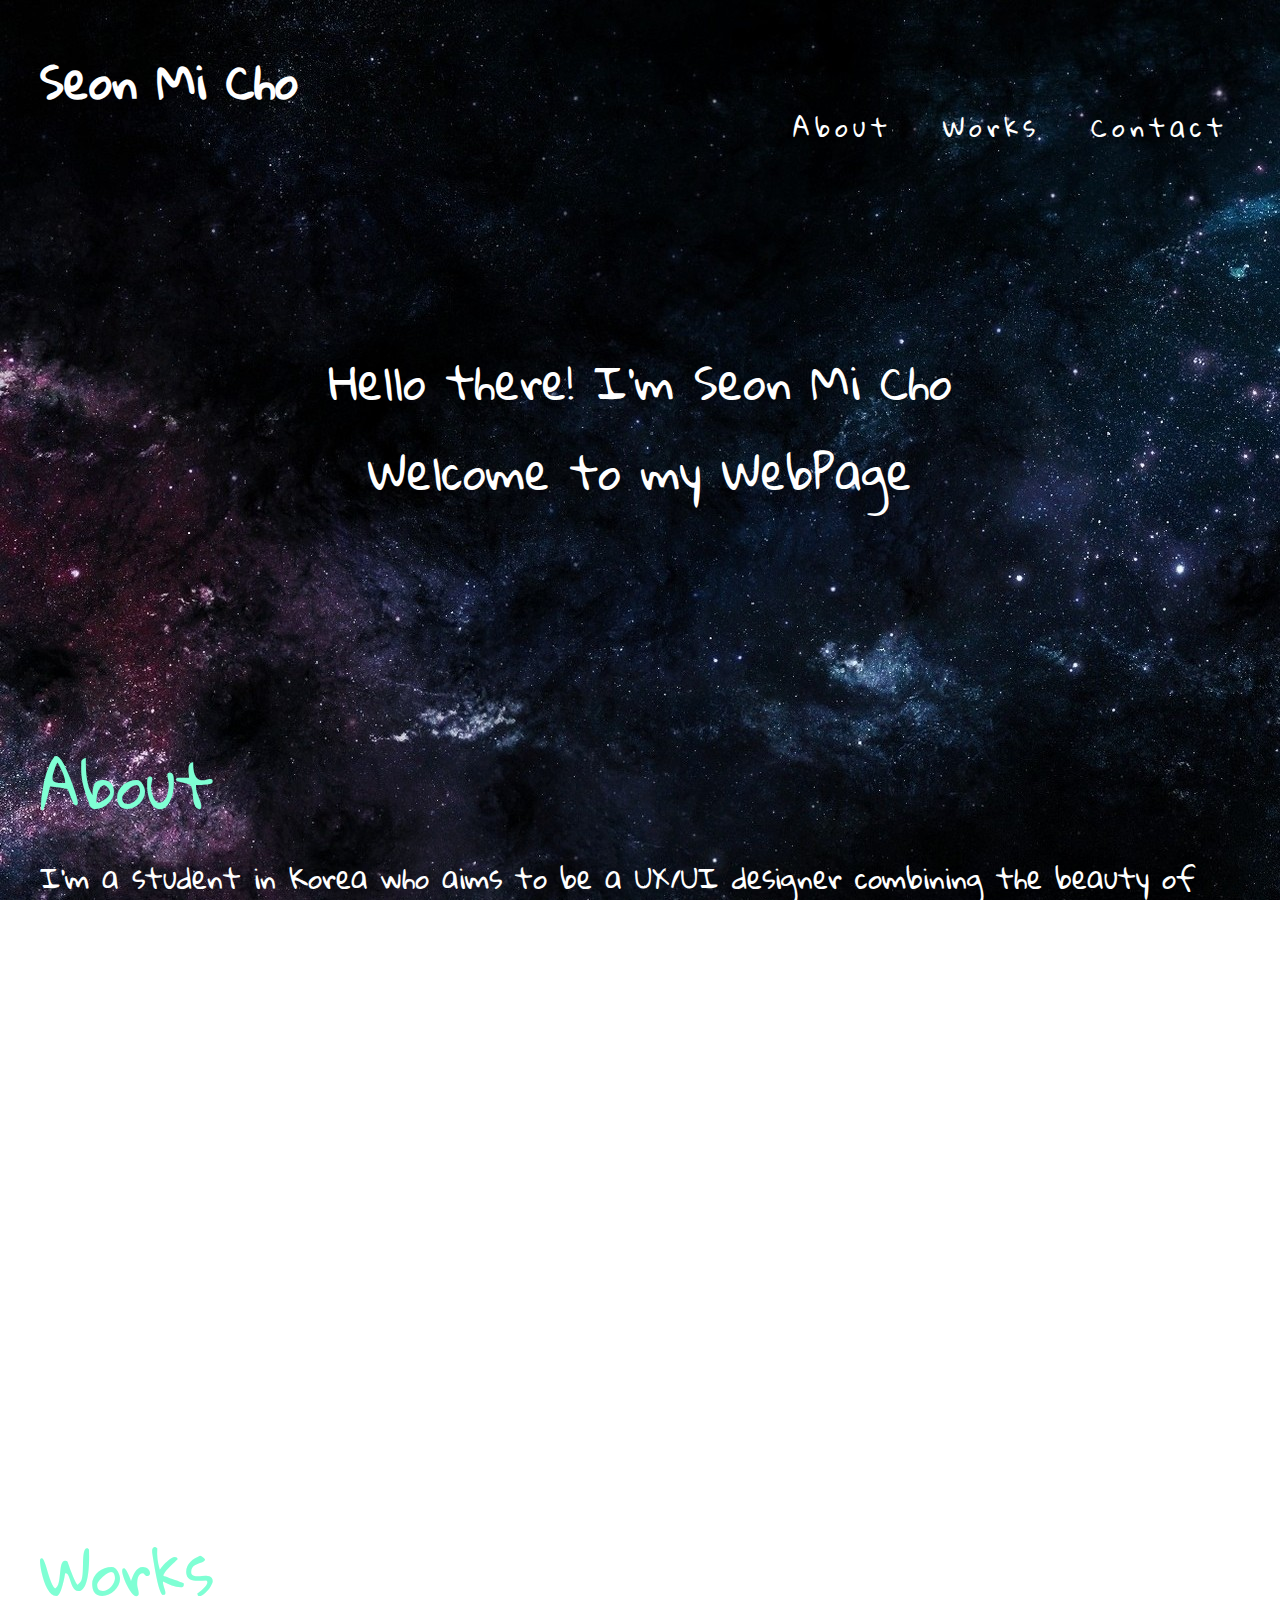
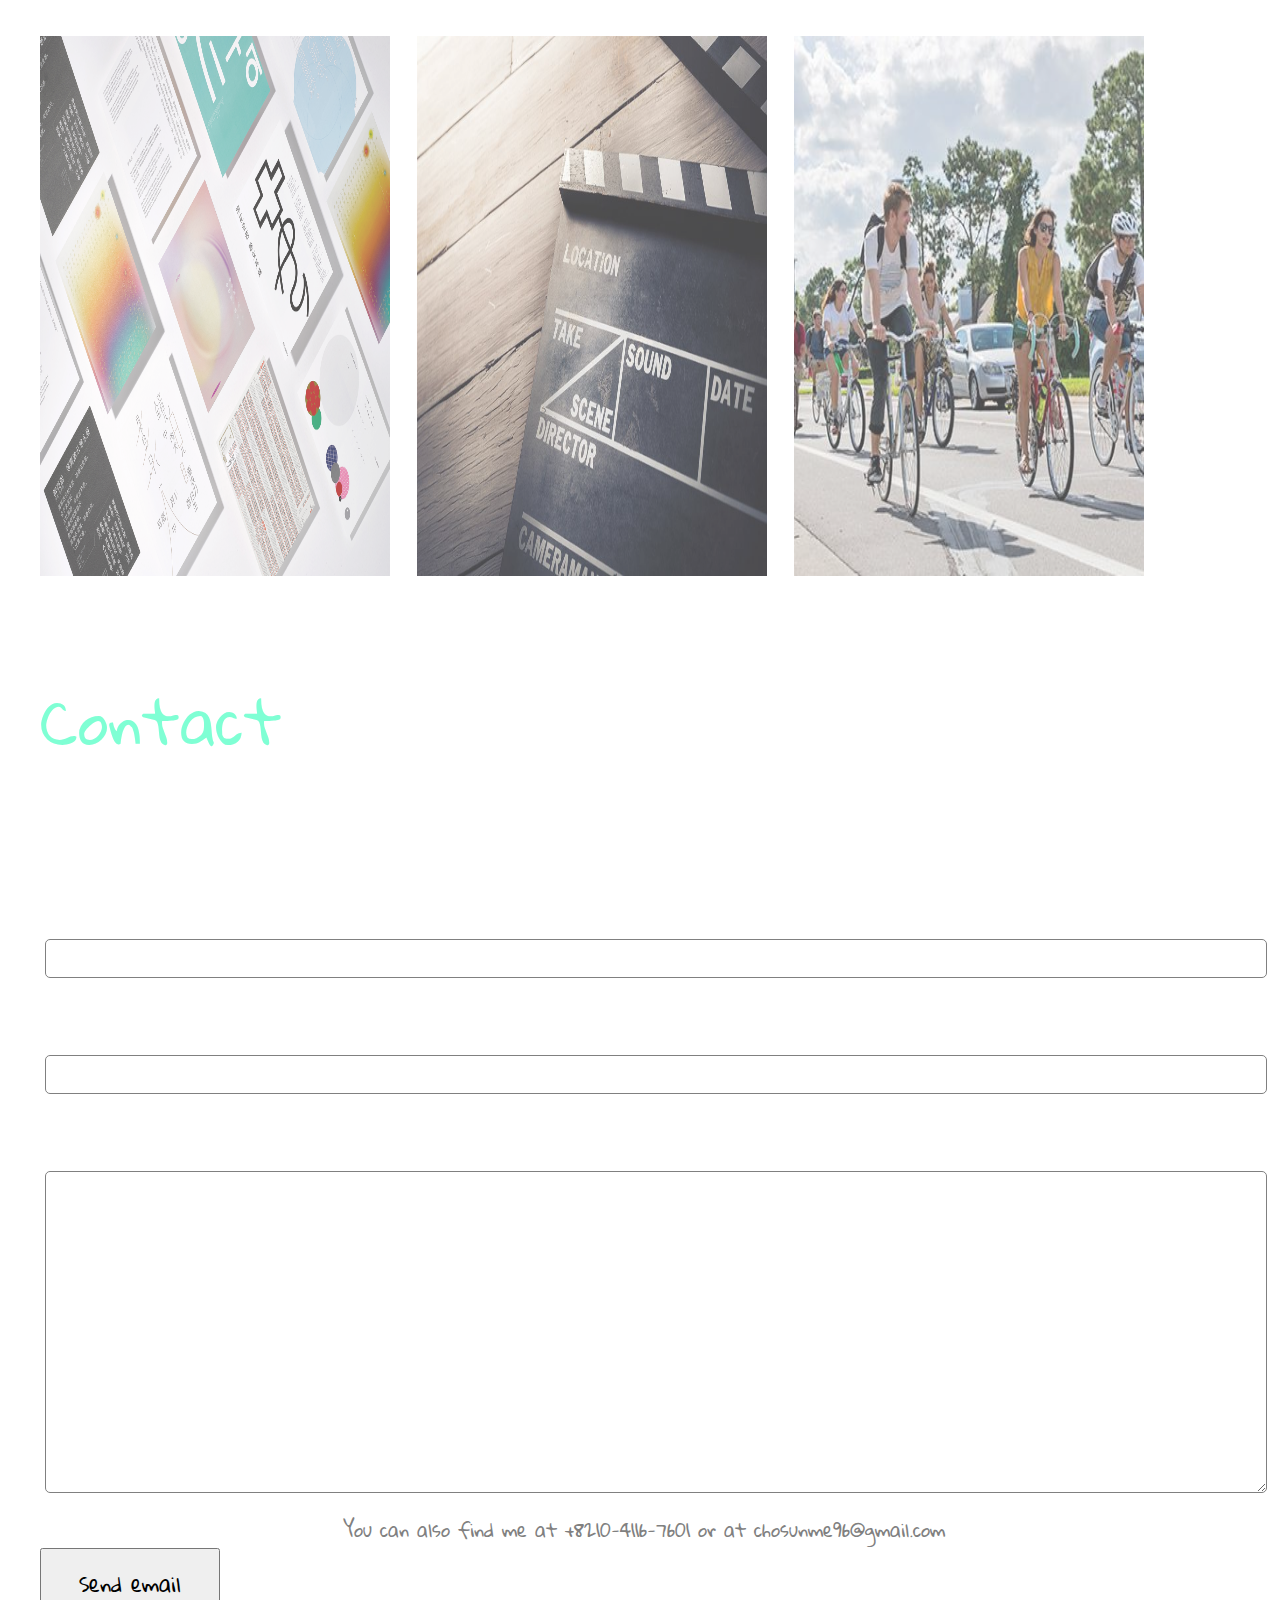
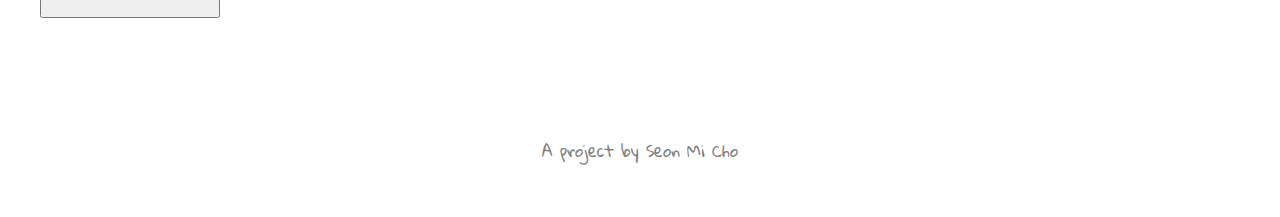
<file: index.html>
<!DOCTYPE html>
<html>

<head>
    <meta http-equiv="Content-Type" content="text/html; charset=utf-8" />
    <title>Seon Mi | Portfolio</title>
    <meta name="description" content="Seon Mi Cho's portfolio. This was a Midterm project for Programming Interactive Media 2017-Fall." />
    <meta name="keywords"  content="portfolio, ux, ui, html, css, programming interactive media, midterm" />
    <meta name="viewport" content="width=device-width,initial-scale=1">
    <meta name="robots" content="ALL" />
    
    <link href="https://fonts.googleapis.com/css?family=Gloria+Hallelujah" rel="stylesheet"> 
    <link rel="stylesheet" type="text/css" href="Mid20171027.css" />    
</head>

<body>

<!-- header : menu bar -->    
<header>
    <div class="header-wrapper">
        <h1 class="header-main">
            <a href="index.html">Seon Mi Cho</a>
        </h1>
        <br/><br/>
        <ul class="header-menu">
            <li><a href="index.html#about">About</a></li>
            <li class="dropdown">
                <a href="index.html#works" class="dropbtn">Works</a>
                <div class="dropdown-content">
                    <a href="graphics.html">Graphics</a>
                    <a href="videos.html">Videos</a>
                    <a href="activities.html">Activities</a>
                </div>
            </li>
            <li><a href="index.html#contact">Contact</a></li>
        </ul>
    </div>
</header>



<!-- mainpage -->  

    <!-- intro --> 

<div class="intro" id="main">
    
    <h3>Hello there! I'm Seon Mi Cho</h3>
    <h3>Welcome to my WebPage</h3>

</div>



    <!-- about : introduction of myself -->

<div id="about">
    <div class="text-wrap">
        <h2>About</h2>
        <p class="text-intro">
           I'm a student in Korea who aims to be a UX/UI designer combining the beauty of design and coding. I love learning new things, facing new cultures, and is always trying to break my own limits. I always think of the user's experience at best. Here's more information about myself :  
        </p>
        <p>
            <h4 style="color:white">Available Language : </h4> <p style="padding-left:200px">KOREAN,  ENGLISH,  JAPANESE</p>
            <h4 style="color:white">Available Computer Language : </h4> <p style="padding-left:200px">JAVA, PYTHON, JAVASCRIPT, R, MySQL</p>
            <h4 style="color:white">Available Tools : </h4> <p style="padding-left:200px">ADOBE PHOTOSHOP, ILLUSTRATOR, INDESIGN, PREMIERE, ANDROID STUDIO</p> 
           

        </p>       
    </div>
</div>


    <!-- works : lists and images of works I've done-->
    <!-- the image corresponding to categories : graphic, videos, activities
        are dimmed. When you hover over the image, the image will get clearer,
        and the corresponding keyword(category name) will pop up-->

<div id="works">
    <div class="text-wrap">
        <h2>Works</h2>
        <ul>
            <li>
                <div class="thumbnail">
                    <a href="graphics.html">
                        <img src="design.jpg"><div id="worktext">Graphics</div>
                    </a>
                </div>
            </li>
            <li>
                <div class="thumbnail">
                    <a href="videos.html">
                        <img src="video.jpg"><div id="worktext">Videos</div>
                    </a>
                </div> 
            </li>
            <li>
                <div class="thumbnail">
                    <a href="activities.html">
                        <img src="activities.jpg"><div id="worktext">Activities</div>
                    </a>
                </div> 
            </li>
        </ul>
    </div>
</div>

<br><br>


 <!-- contact : the place to immediately send a contacting message to me -->

<div id="contact">
    <div class="text-wrap">
        <h2>Contact</h2>
        <p class="text-intro">
            Want to ask some questions? Don't hesitate to contact me.
        </p>

        <!--contact form : if no text is written in each input placeholder, there will be a warning ; required-->

        <form>
            <div class="input-text">
                <label class="input-text-placeholder" for="form-name">Name</label>
                <input type="text" id="form-name" name="form-name" required />
            </div>

            <div class="input-text">
                <label class="input-text-placeholder" for="form-email">Email</label>
                <input type="email" id="form-email" name="form-email" required />
            </div>

            <div class="input-text input-textarea">
                <label class="input-text-placeholder" for="form-body">Message</label>
                <textarea id="form-body" name="form-body" required></textarea>
            </div>

            <!--giving other methods to contact me-->
            
            <div class="contact-altermethod">You can also find me at +8210-4116-7601 or at chosunme96@gmail.com</div>
            <button class="contact-button">Send email</button>
                
        </form>
    </div>
</div>


</br>
</br>
<div class="footer">
    <p>A project by Seon Mi Cho</p>
</div>


</body>
</html>
</file>
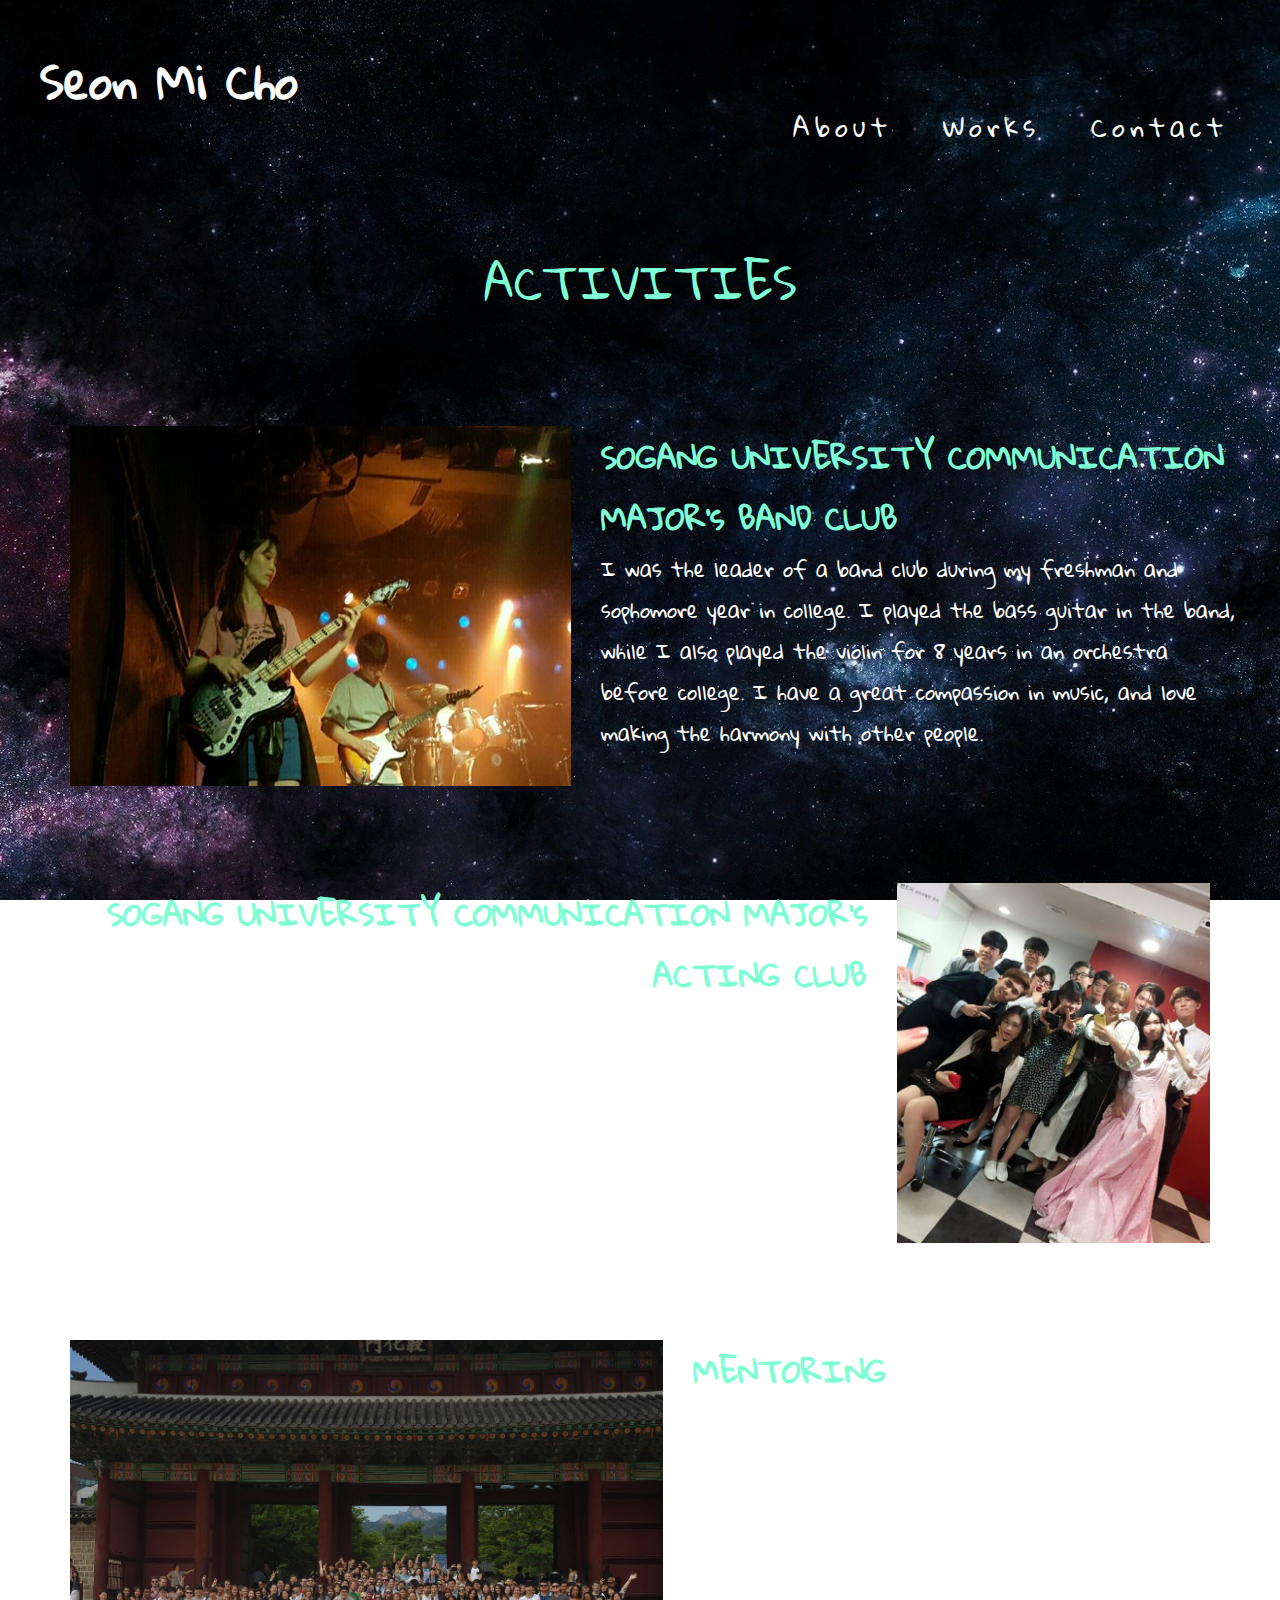
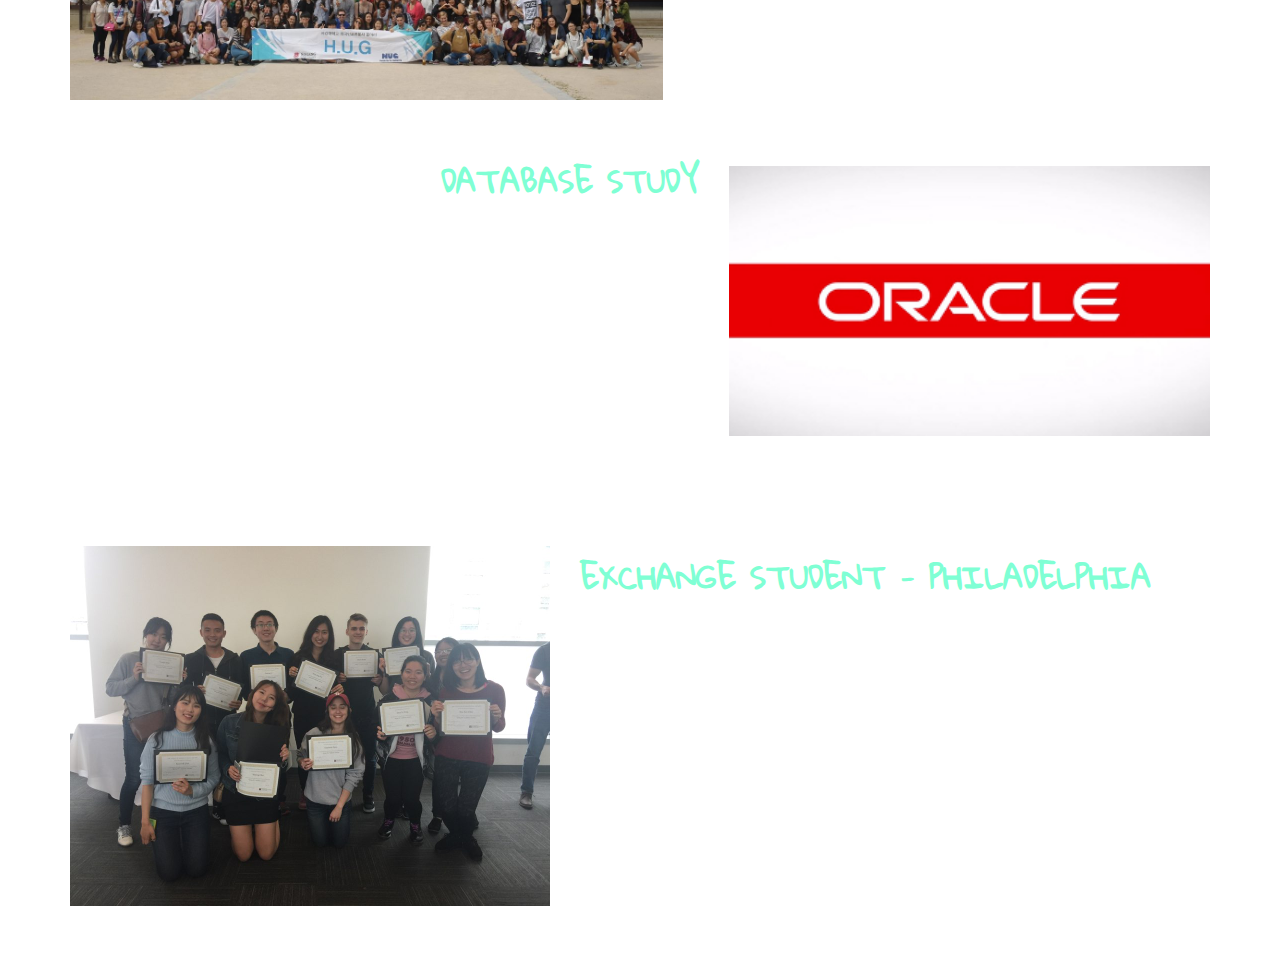
<file: activities.html>
<!DOCTYPE html>
<html>

<head>
    <meta http-equiv="Content-Type" content="text/html; charset=utf-8" />
    <title>Seon Mi | Portfolio</title>
    <meta name="description" content="Seon Mi Cho's portfolio. This was a Midterm project for Programming Interactive Media 2017-Fall." />
    <meta name="keywords"  content="portfolio, ux, ui, html, css, programming interactive media, midterm" />
    <meta name="viewport" content="width=device-width,initial-scale=1">
    <meta name="robots" content="ALL" />
    
    <link href="https://fonts.googleapis.com/css?family=Gloria+Hallelujah" rel="stylesheet"> 
    <link rel="stylesheet" type="text/css" href="Mid20171027.css" />    
</head>

<body>

<!-- header : menu bar -->    
<header>
    <div class="header-wrapper">
        <h1 class="header-main">
            <a href="index.html">Seon Mi Cho</a>
        </h1>
        <br/><br/>
        <ul class="header-menu">
            <li><a href="index.html#about">About</a></li>
            <li class="dropdown">
                <a href="index.html#works" class="dropbtn">Works</a>
                <div class="dropdown-content">
                    <a href="graphics.html">Graphics</a>
                    <a href="videos.html">Videos</a>
                    <a href="activities.html">Activities</a>
                </div>
            </li>
            <li><a href="index.html#contact">Contact</a></li>
        </ul>
    </div>
</header>



<!--activities.html file's exclusive contents 
    : images of the activities I've done, and explanations of each event. -->

<div class="text-wrap">
    <div class="worksheading" >
    <h3>ACTIVITIES</h3>
    </div>
    
    <div class="activityleft">
        <img src="baseguitar.jpg">
        <h4>SOGANG UNIVERSITY COMMUNICATION MAJOR's BAND CLUB</h4>
        <p>I was the leader of a band club during my freshman and sophomore year in college. I played the bass guitar in the band, while I also played the violin for 8 years in an orchestra before college. I have a great compassion in music, and love making the harmony with other people.</p>
   
    </div>

    <div class="activityright">
        <img src="PlayClub.jpg">
        <h4>SOGANG UNIVERSITY COMMUNICATION MAJOR's<br> ACTING CLUB</h4>
        <p>I also participated in an Acting Club(Play Club) for 2 years of college. I changed roles during my semesters, participating as an actor, a video producer, and sound effect director. It was a great experience to learn various roles in plays.</p>
    </div>
     
    <div class="activityleft">
        <img src="hug.jpg">
        <h4>MENTORING</h4>
        <p>I am interested in various cultures, and is always aware of the chances to meet people from different backgrounds. I've met a lot of people through MENTORING. I've helped exchange students from other countries in college, and also helped Chinese students who regularily study in Korea.</p>
    </div>    

    <div class="activityright">
        <img src="oracle.png" style="padding-top:30px; height:30vh; width:auto;">
        <h4>DATABASE STUDY</h4>
        <p>I've gone through a 800 hour course of Big Data and Database. It was guided by a Database Administrator of Oracle. My goal is to be a UX/UI Designer who understands the back-end.</p>
    </div>

    <div class="activityleft">
        <img src="exchangestudent.jpg">
        <h4>EXCHANGE STUDENT - PHILADELPHIA</h4>
        <p>I went to the U.S. as an exchange student(2017 Spring Semester). It was a great opportunity to meet diverse people and to learn how to stand on my own feet. </p>
    </div>       
   
  
<!--activities.html file's exclusive contents end -->

</body>
</html>
</file>
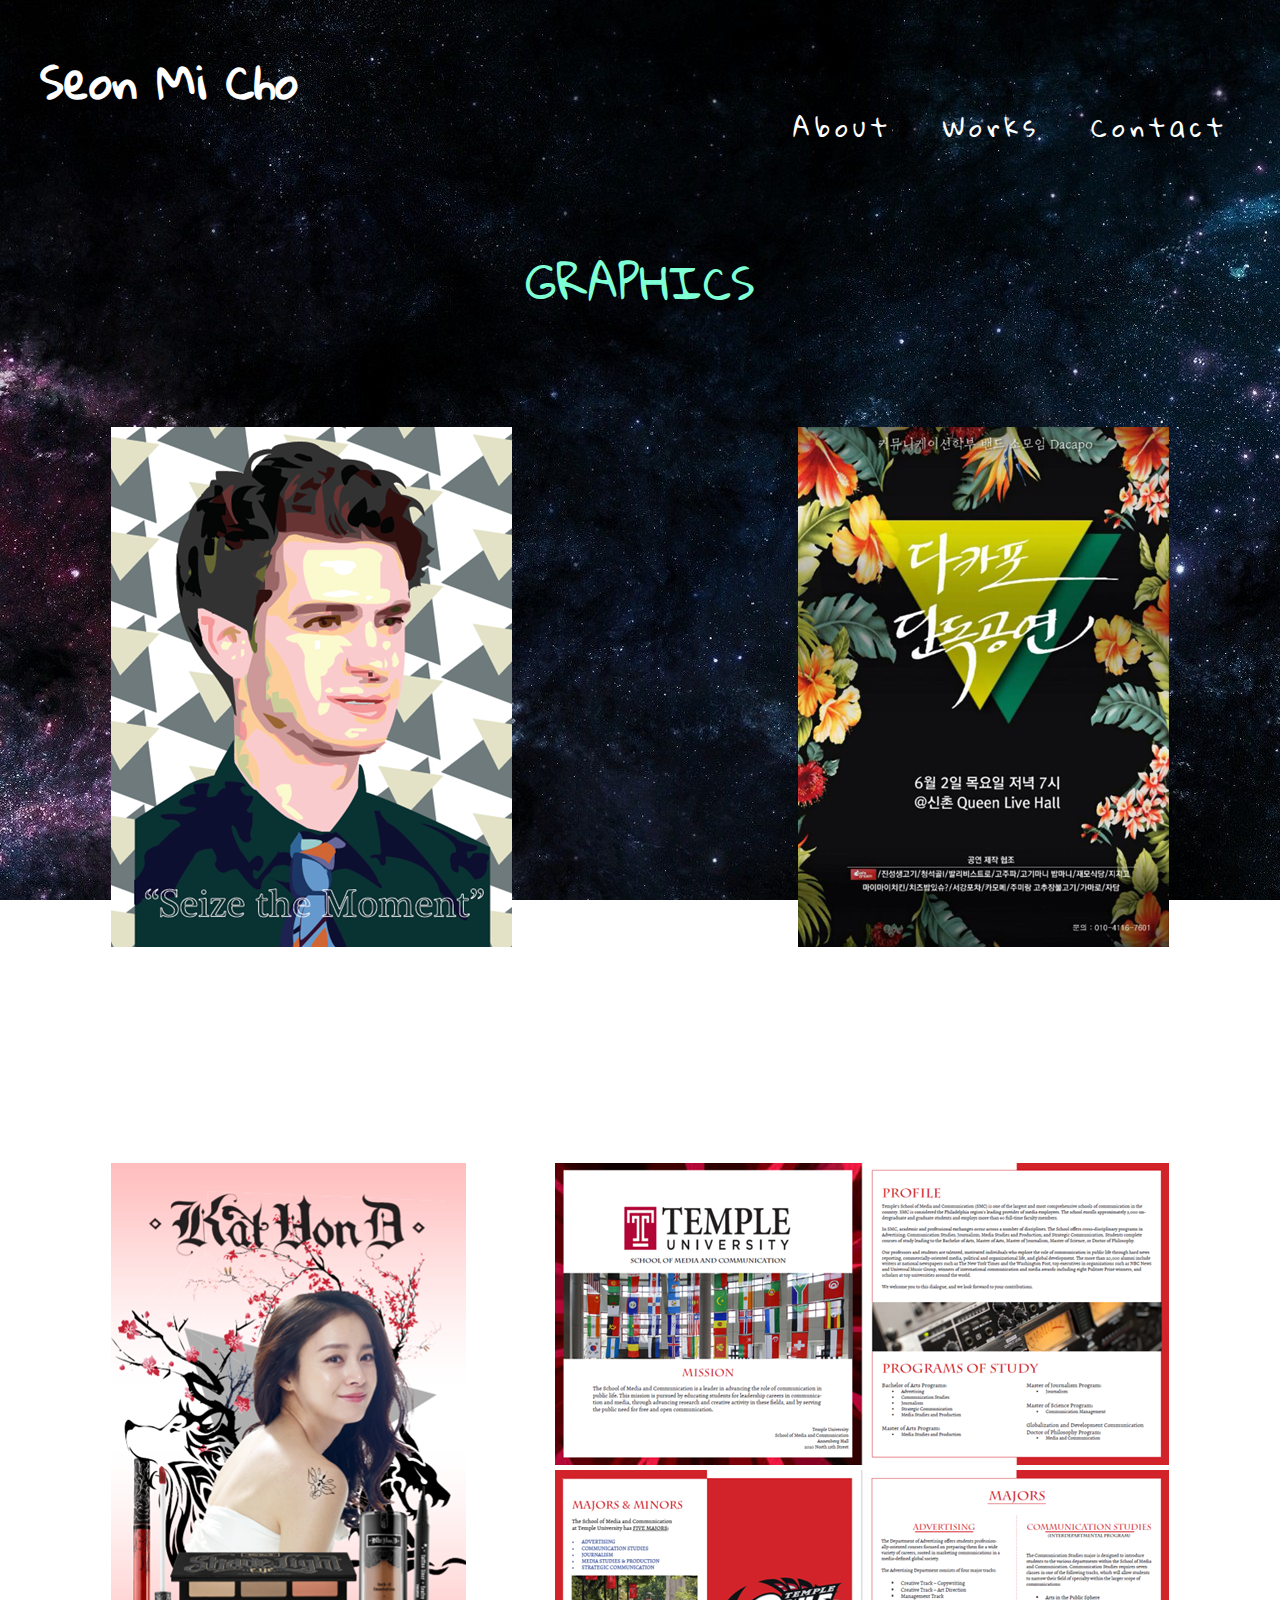
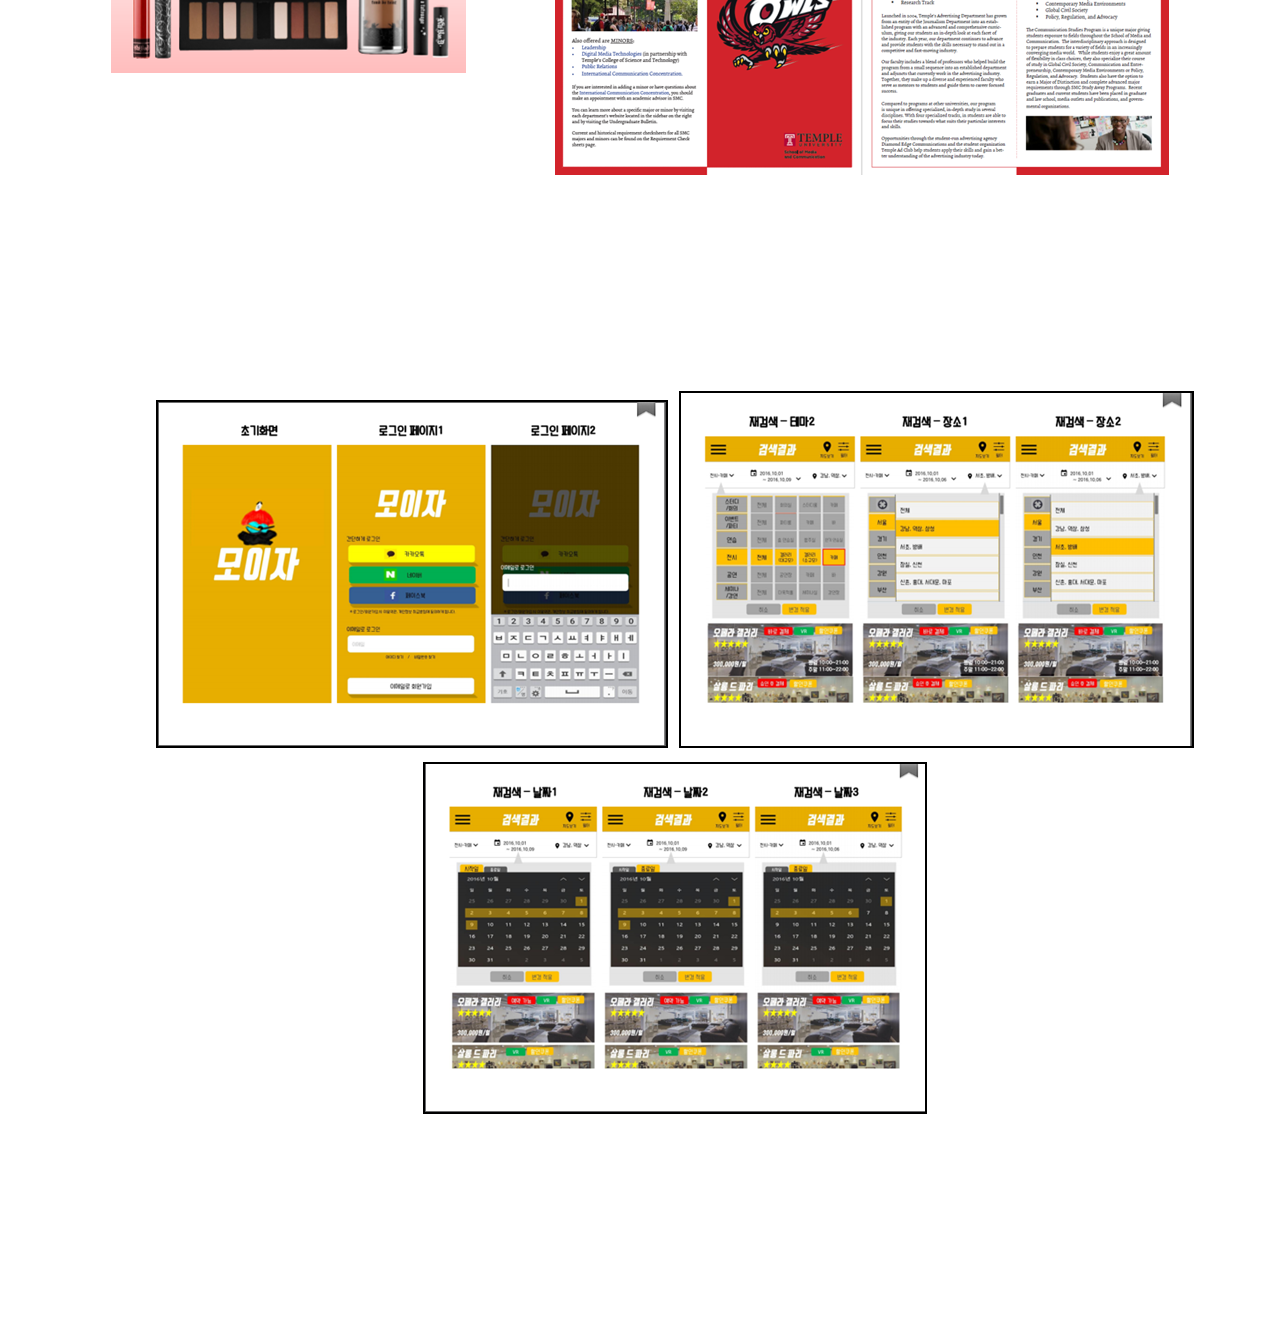
<file: graphics.html>
<!DOCTYPE html>
<html>

<head>
    <meta http-equiv="Content-Type" content="text/html; charset=utf-8" />
    <title>Seon Mi | Portfolio</title>
    <meta name="description" content="Seon Mi Cho's portfolio. This was a Midterm project for Programming Interactive Media 2017-Fall." />
    <meta name="keywords"  content="portfolio, ux, ui, html, css, programming interactive media, midterm" />
    <meta name="viewport" content="width=device-width,initial-scale=1">
    <meta name="robots" content="ALL" />
    
    <link href="https://fonts.googleapis.com/css?family=Gloria+Hallelujah" rel="stylesheet"> 
    <link rel="stylesheet" type="text/css" href="Mid20171027.css" />    
</head>

<body>

<!-- header : menu bar -->    
<header>
    <div class="header-wrapper">
        <h1 class="header-main">
            <a href="index.html">Seon Mi Cho</a>
        </h1>
        <br/><br/>
        <ul class="header-menu">
            <li><a href="index.html#about">About</a></li>
            <li class="dropdown">
                <a href="index.html#works" class="dropbtn">Works</a>
                <div class="dropdown-content">
                    <a href="graphics.html">Graphics</a>
                    <a href="videos.html">Videos</a>
                    <a href="activities.html">Activities</a>
                </div>
            </li>
            <li><a href="index.html#contact">Contact</a></li>
        </ul>
    </div>
</header>




<!--graphic.html file's exclusive contents 
    : images of the works I've done with short comments about each. 
    : aligned to the left & right of the website page, to show 2 images in one row -->

<div class="text-wrap">
    <div class="worksheading">
    <h3>GRAPHICS</h3>
    </div>
    
    <div class="imageleft">
        <img src="Illustrator_Assignment.png">
        <p>Illustrator Project<br>-Illustrator</p>
    </div>
   
    <div class="imageright">
        <img src="Dacapo_Poster.png">
        <p>Band Concert Poster<br>Tools : Photoshop</p>
    </div>
    
    <div class="imageleft">
        <img src="Advertisement_Assignment.png">
        <p>Advertisement Poster<br>Tools : Photoshop</p>
    </div>

    <div class="imageright">
        <img src="TempleUniversity_Brochure.png" >
        <p>University Brochure<br>Tools : InDesign</p>
    </div>
     
    <div class="imageleft">
        <img src="Prototype1.png">
        <img src="Prototype2.png">
        <img src="Prototype3.png">
        <p>Application Prototype<br>Tools : Photoshop, Illustrator</p>
    </div> 
     
</div>

<!--graphic.html file's exclusive contents end -->


</body>
</html>
</file>
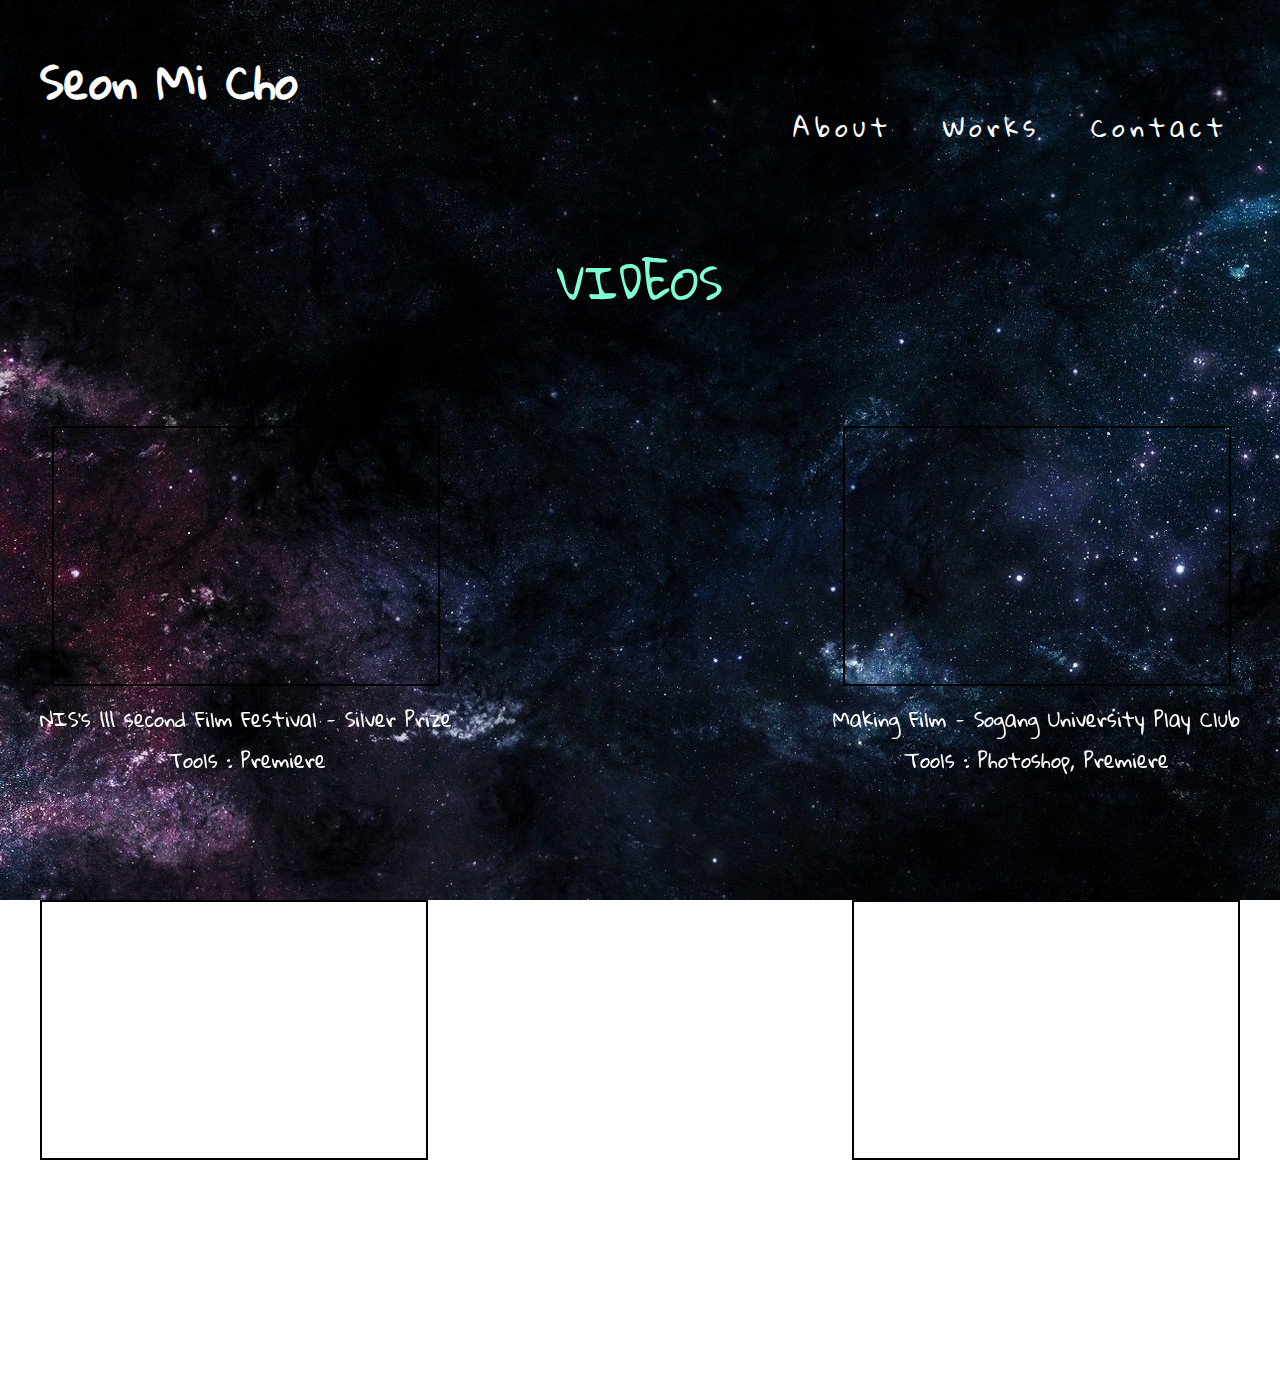
<file: videos.html>
<!DOCTYPE html>
<html>

<head>
    <meta http-equiv="Content-Type" content="text/html; charset=utf-8" />
    <title>Seon Mi | Portfolio</title>
    <meta name="description" content="Seon Mi Cho's portfolio. This was a Midterm project for Programming Interactive Media 2017-Fall." />
    <meta name="keywords"  content="portfolio, ux, ui, html, css, programming interactive media, midterm" />
    <meta name="viewport" content="width=device-width,initial-scale=1">
    <meta name="robots" content="ALL" />
    
    <link href="https://fonts.googleapis.com/css?family=Gloria+Hallelujah" rel="stylesheet"> 
    <link rel="stylesheet" type="text/css" href="Mid20171027.css" />    
</head>

<body>

<!-- header : menu bar -->    
<header>
    <div class="header-wrapper">
        <h1 class="header-main">
            <a href="index.html">Seon Mi Cho</a>
        </h1>
        <br/><br/>
        <ul class="header-menu">
            <li><a href="index.html#about">About</a></li>
            <li class="dropdown">
                <a href="index.html#works" class="dropbtn">Works</a>
                <div class="dropdown-content">
                    <a href="graphics.html">Graphics</a>
                    <a href="videos.html">Videos</a>
                    <a href="activities.html">Activities</a>
                </div>
            </li>
            <li><a href="index.html#contact">Contact</a></li>
        </ul>
    </div>
</header>



<!--videos.html file's exclusive contents 
    : iframes of videos I've made, along with short comments 
    : aligned to the left & right of the website page, to show 2 videos in one row -->

<div class="text-wrap">
    <div class="worksheading" >
        <h3>VIDEOS</h3>
    </div>
    
    <div class="videoleft">
        <iframe src="http://www.youtube.com/embed/t689hqinGIU" style="border:2px solid black"></iframe><p>NIS's 111 second Film Festival - Silver Prize<br>Tools : Premiere</p>
    </div>

    <div class="videoright">
        <iframe src="http://www.youtube.com/embed/Q1YVb4O9fK4" style="border:2px solid black"></iframe><p>Making Film - Sogang University Play Club<br>Tools : Photoshop, Premiere</p>
    </div>

    <div class="videoleft">
        <iframe src="http://www.youtube.com/embed/ur0C-Vvu1vo" style="border:2px solid black"></iframe><p>Short StoryTelling Project<br>Tools : Premiere</p>
    </div>

    <div class="videoright">
        <iframe src="http://www.youtube.com/embed/F6Ybmdg3sa8" style="border:2px solid black"></iframe><p>Studio & Field Shooting Project<br>Tools : Preimere, Photoshop</p>
    </div>


</div>



<!--videos.html file's exclusive contents end -->


</body>
</html>
</file>
<file: Mid20171027.css>
body,div,p,h1,h2,h3,h4,input,ul,li,textarea,img,header,form{
    padding:0;
    margin:0;
}

body,html{
    overflow-x:hidden; 
    overflow-y:scroll;}
body{
    font-family: 'Gloria Hallelujah',serif;color:white; 
    background-image : url("background.jpg"); 
    background-attachment:fixed;
    overflow:hidden;
}

h1,h2,h3,h4{
    font-weight:400;
    font-size:100%;
}

h2{font-size:60px; padding: 8px 0 5px 0; color : #7FFFD4;}
h3{font-size:45px;}
h4{font-size:30px; font-weight:900; color : #7FFFD4;}

ul{list-style:none;}
li{display:inline-block;}

a{
    text-decoration:none;
    color:white;
    text-decoration:none
}
a:hover{
    color:#7FFFD4;
} 




/* header : menu bar */

.header-wrapper{padding:35px 0;position:relative;max-width:1200px;margin:0 auto;}
.header-main{font-size:45px;font-weight:bold;float:left;}
.header-menu{font-size:25px; color:white; float:right;}
.header-menu :hover{color:#7FFFD4}
.header-menu li{margin:0 12px}
.header-menu li a{letter-spacing:5px;}

    /* dropdown of the tab 'WORKs'. */

.dropbtn {
    padding: 14px 16px;
    text-decoration: none;
}

.dropdown-content {
    display: none;
    position: absolute;
    min-width: 150px;
    box-shadow: 0px 8px 16px 0px
    rgba(0,0,0,0.8);
    z-index: 1;
}
.dropdown-content a {
    display: block;
    color:white;
    padding: 12px 16px;
    text-decoration: none;
    text-align: left;
}

.dropdown:hover .dropdown-content {display: block; font-size:20px;}



/* mainpage */

.text-wrap{max-width:1200px;margin:0 auto}
.text-wrap p{font-size:20px;padding:0 0 20px; font-weight:300;}
p.text-intro{font-size:28px;font-weight:400;}


    /*intro*/
.intro{padding:200px 0; text-align:center; max-width:1200px; margin:0 auto}


    /* about */



    /* works */

.thumbnail, .thumbnail img{
    width:350px;
    height:60vh;
    margin-right:20px;
    position:relative;
    text-align:center;
}


        /* if you hover over the thumbnail, the dimmed image gets clearer*/

.thumbnail{
    opacity:0.7;
}

        /* when you hover over thumbnail, keywords according to the picture will pop up*/
#worktext{
    display:none;
    position:absolute;
    top:50%;
    left:50%;
    transform:translate(-50%,-50%);
    font-size:45px;
    text-shadow: -2px 0 black, 0 2px black, 2px 0 black, 0 -2px black;
    font-weight:900;
    color: #6A5ACD;
}

.thumbnail:hover, .thumbnail:hover #worktext{
    display:block;
    opacity:1.0;
}



    /* contact */


.input-text{position:relative; margin:31px 5px 8px 5px}
.input-text input[type=email], .input-text input[type=text],.input-textarea textarea{
    background:white;
    width:100%;
    font-size:15px;
    line-height:15px;
    border-radius:5px;
    padding:10px 15px;
    border:1px solid grey;
}
.input-text-placeholder{font-size:20px;display:block;margin:0 0 5px 0}
.input-textarea textarea{height:300px}

.contact-altermethod{
    font-size:18px;
    color:grey;
    margin:0 0 0 8px;
    text-align:center;
}
.contact-button{
    width:180px;
    height:70px; 
    color:black;
    font-size:20px; 
    font-family: 'Gloria Hallelujah',serif; 
}

button{
    top:50%;
    left:50%;
}



/* footer */

.footer{
    margin:50px;
    display:block;
    padding:0 20%;
    text-align:center;
    color:grey;
}



/* graphics.html design */

.text-wrap h3{
    color : #7FFFD4;
}
.worksheading{
    padding:100px 0; 
    text-align:center; 
    max-width:1200px; 
    margin:0 auto;
}

.imageleft, .imageright{
    text-align : center; 
    font-size:20px; 
    padding-bottom:100px;
}
.imageleft div, .imageright div{
    padding : 100px 20px;
}
.imageleft{float:left;padding-left:70px; }
.imageright{float:right;padding-right:70px;}



/* videos.html design */

iframe{width:30vw; height:20vw;}

.videoleft, .videoright{
    text-align : center; 
    font-size:20px; 
    padding-bottom:100px;
}

.videoleft{float:left;}
.videoright{float:right;}



/*activities.html design */

.activityleft p, .activityright p{
    font-size:20px;
    margin:auto;
    height:35vh;
}
.activityright p, .activityright h4{text-align : right;}
.activityleft p, .activityleft h4{text-align : left;}

.activityleft img, .activityright img{
    padding :0px 30px 50px 30px;
    height:40vh;
    width:auto;
}
.activityleft img{ float:left;}
.activityright img{ float:right;}
</file>
